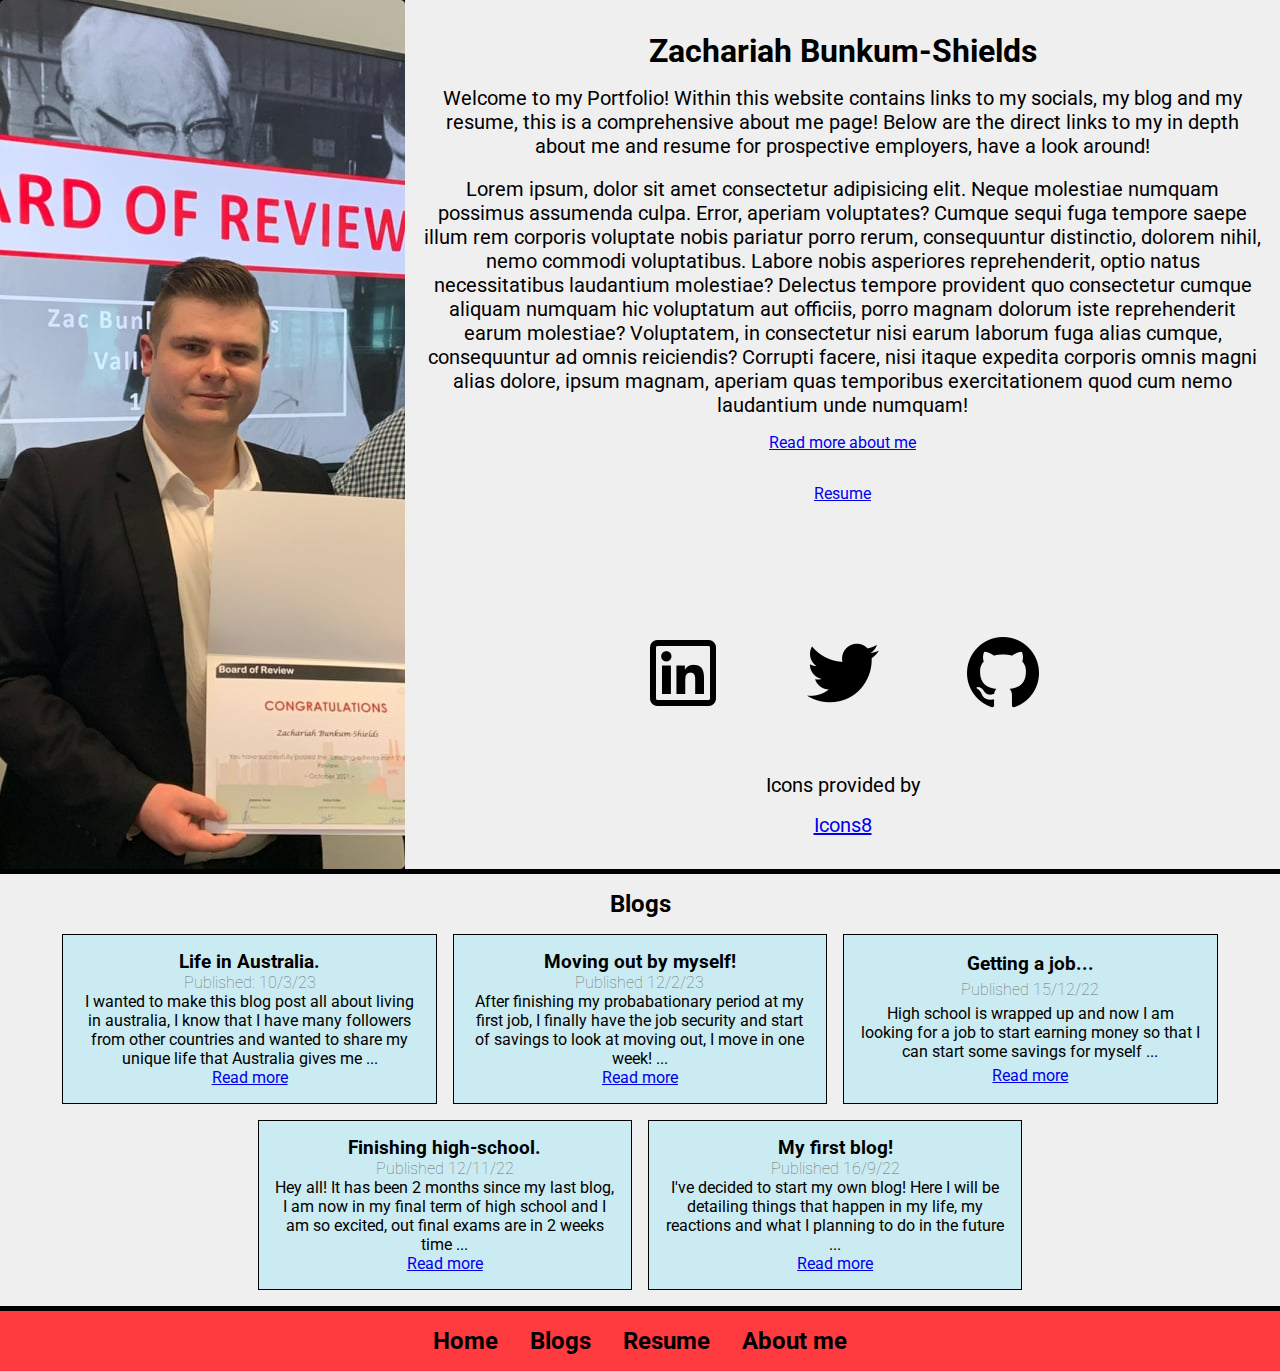
<file: index.html>
<!DOCTYPE html>
<html lang="en">

<head>
  <meta charset="UTF-8">
  <meta http-equiv="X-UA-Compatible" content="IE=edge">
  <meta name="viewport" content="width=device-width, initial-scale=1.0">
  <link rel="stylesheet" href="/style.css">
  <link rel="icon" type="image/png" sizes="32x32" href="/images/favicon-32x32.png">
  <title>My Portfolio</title>
</head>

<body>
  <!-- Main content, img, blurb & links  -->
  <main>
    <img id="header_image" src="/images/facepic.jpg" alt="Portait photo of zac">
    <section id="blurb">
      <h1>Zachariah Bunkum-Shields</h1>
      <p>
        Welcome to my Portfolio! Within this website contains links to my
        socials, my blog and my resume, this is a comprehensive about me page!
        Below are the direct links to my in depth about me and resume for
        prospective employers, have a look around!
      </p>
      <br>
      <p>
        Lorem ipsum, dolor sit amet consectetur adipisicing elit. Neque
        molestiae numquam possimus assumenda culpa. Error, aperiam voluptates?
        Cumque sequi fuga tempore saepe illum rem corporis voluptate nobis
        pariatur porro rerum, consequuntur distinctio, dolorem nihil, nemo
        commodi voluptatibus. Labore nobis asperiores reprehenderit, optio
        natus necessitatibus laudantium molestiae? Delectus tempore provident
        quo consectetur cumque aliquam numquam hic voluptatum aut officiis,
        porro magnam dolorum iste reprehenderit earum molestiae? Voluptatem,
        in consectetur nisi earum laborum fuga alias cumque, consequuntur ad
        omnis reiciendis? Corrupti facere, nisi itaque expedita corporis omnis
        magni alias dolore, ipsum magnam, aperiam quas temporibus
        exercitationem quod cum nemo laudantium unde numquam!
      </p>
      <a href="/aboutme.html">Read more about me</a>
      <a href="/resume.html">Resume</a>

      <ul>
        <li>
          <a href="https://www.linkedin.com/in/zachariah-bunkum-shields-83302424a/" class="mobile" target="_blank"><img
              src="/images/linkedin-32.png" alt="Linkedin link"></a>
          <a href="https://www.linkedin.com/in/zachariah-bunkum-shields-83302424a/" class="tablet" target="_blank"><img
              src="/images/linkedin-64.png" alt="Linkedin link"></a>
          <a href="https://www.linkedin.com/in/zachariah-bunkum-shields-83302424a/" class="desktop" target="_blank"><img
              src="/images/linkedin-96.png" alt="Linkedin link"></a>
        </li>
        <li>
          <a href="https://twitter.com/Zac91484641" class="mobile" target="_blank"><img src="/images/twitter-32.png"
              alt="Twitter link"></a>
          <a href="https://twitter.com/Zac91484641" class="tablet" target="_blank"><img src="/images/twitter-64.png"
              alt="Twitter link"></a>
          <a href="https://twitter.com/Zac91484641" class="desktop" target="_blank"><img src="/images/twitter-96.png"
              alt="Twitter link"></a>
        </li>
        <li>
          <a href="https://github.com/zacbs" class="mobile" target="_blank"><img src="/images/github-32.png"
              alt="Github link"></a>
          <a href="https://github.com/zacbs" class="tablet" target="_blank"><img src="/images/github-64.png"
              alt="Github link"></a>
          <a href="https://github.com/zacbs" class="desktop" target="_blank"><img src="/images/github-96.png"
              alt="Github link"></a>
        </li>
      </ul>
        <p>
          Icons provided by<a target="_blank" href="https://icons8.com">
            Icons8</a>
        </p>
    </section>
  </main>
  <!-- Main blog section -->
  <section id="blogs">
    <h2><a href="/blogs.html">Blogs</a></h2>
    <article id="blog5">
      <h3>Life in Australia.</h3>
      <h4>Published: 10/3/23</h4>
      <p>
        I wanted to make this blog post all about living in australia, I know
        that I have many followers from other countries and wanted to share my
        unique life that Australia gives me ...
      </p>
      <a href="/blogs/blog5.html">Read more</a>
    </article>
    <article id="blog4">
      <h3>Moving out by myself!</h3>
      <h4>Published 12/2/23</h4>
      <p>
        After finishing my probabationary period at my first job, I finally
        have the job security and start of savings to look at moving out, I
        move in one week! ...
      </p>
      <a href="/blogs/blog4.html">Read more</a>
    </article>
    <article id="blog3">
      <h3>Getting a job...</h3>
      <h4>Published 15/12/22</h4>
      <p>
        High school is wrapped up and now I am looking for a job to start
        earning money so that I can start some savings for myself ...
      </p>
      <a href="/blogs/blog3.html">Read more</a>
    </article>
    <article id="blog2">
      <h3>Finishing high-school.</h3>
      <h4>Published 12/11/22</h4>
      <p>
        Hey all! It has been 2 months since my last blog, I am now in my final
        term of high school and I am so excited, out final exams are in 2
        weeks time ...
      </p>
      <a href="/blogs/blog2.html">Read more</a>
    </article>
    <article id="blog1">
      <h3>My first blog!</h3>
      <h4>Published 16/9/22</h4>
      <p>
        I've decided to start my own blog! Here I will be detailing things
        that happen in my life, my reactions and what I planning to do in the
        future ...
      </p>
      <a href="/blogs/blog1.html">Read more</a>
    </article>
  </section>
  <!-- Footer / nav bar -->
  <footer>
    <a href="/index.html">Home</a>
    <a href="/blogs.html">Blogs</a>
    <a href="/resume.html">Resume</a>
    <a href="/aboutme.html">About me</a>
  </footer>
</body>

</html>
</file>
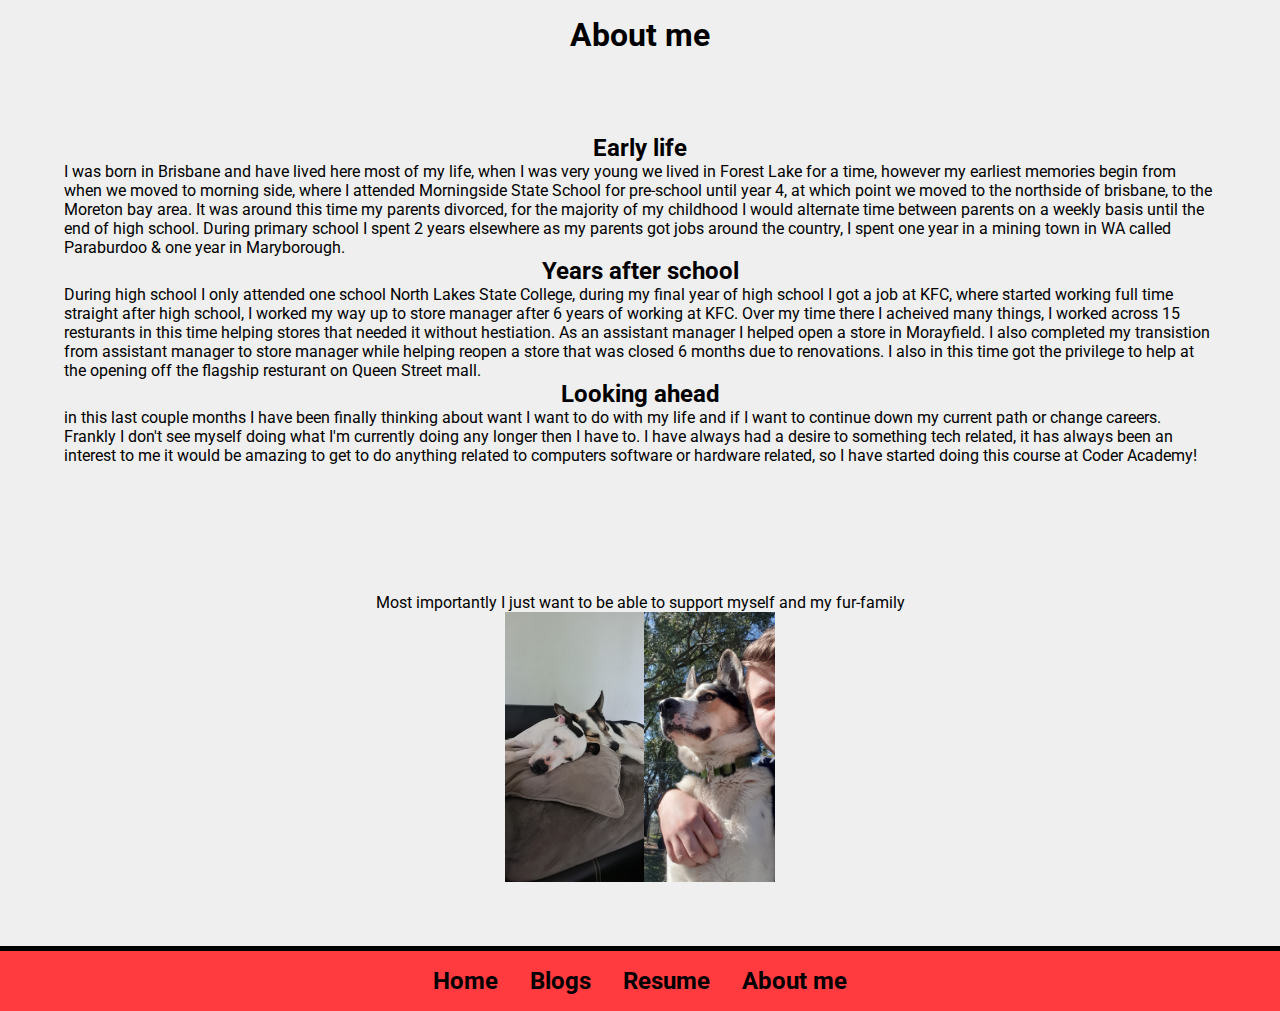
<file: aboutme.html>
<!DOCTYPE html>
<html lang="en">

<head>
  <meta charset="UTF-8">
  <meta http-equiv="X-UA-Compatible" content="IE=edge">
  <meta name="viewport" content="width=device-width, initial-scale=1.0">
  <link rel="stylesheet" href="style.css">
  <link rel="stylesheet" href="aboutme.css">
  <link rel="icon" type="image/png" sizes="32x32" href="/images/favicon-32x32.png">
  <title>About me</title>
</head>

<body>
  <h1>About me</h1>
  <section id="part1">
    <h2>Early life</h2>
    <p>I was born in Brisbane and have lived here most of my life, when I was very young we lived in Forest Lake for a
      time, however my earliest memories begin from when we moved to morning side, where I attended Morningside State
      School for pre-school until year 4, at which point we moved to the northside of brisbane, to the Moreton bay area.
      It was around this time my parents divorced, for the majority of my childhood I would alternate time between
      parents
      on a weekly basis until the end of high school. During primary school I spent 2 years elsewhere as my parents got
      jobs around the country, I spent one year in a mining town in WA called Paraburdoo & one year in Maryborough.</p>
    <h2>Years after school</h2>
    <p>During high school I only attended one school North Lakes State College, during my final year of high school I
      got
      a job at KFC, where started working full time straight after high school, I worked my way up to store manager
      after
      6 years of working at KFC. Over my time there I acheived many things, I worked across 15 resturants in this time
      helping stores that needed it without hestiation. As an assistant manager I helped open a store in Morayfield. I
      also completed my transistion from assistant manager to store manager while helping reopen a store that was closed
      6
      months due to renovations. I also in this time got the privilege to help at the opening off the flagship resturant
      on Queen Street mall.</p>
    <h2>Looking ahead</h2>
    <p>in this last couple months I have been finally thinking about want I want to do with my life and if I want to
      continue down my current path or change careers. Frankly I don't see myself doing what I'm currently doing any
      longer then I have to. I have always had a desire to something tech related, it has always been an interest to me
      it would be amazing to get to do anything related to computers software or hardware related, so I have started
      doing this course at Coder Academy!</p>
  </section>
  <section id="part2">
    <p>Most importantly I just want to be able to support myself and my fur-family</p>
    <div>
      <img src="/images/aboutme1.jpeg" alt="Photo of my 2 dogs">
      <img src="/images/aboutme2.jpeg" alt="Photo of me the first day I got my second dog">
    </div>
  </section>
  <footer>
    <a href="/index.html">Home</a>
    <a href="/blogs.html">Blogs</a>
    <a href="/resume.html">Resume</a>
    <a href="/aboutme.html">About me</a>
  </footer>
</body>

</html>
</file>
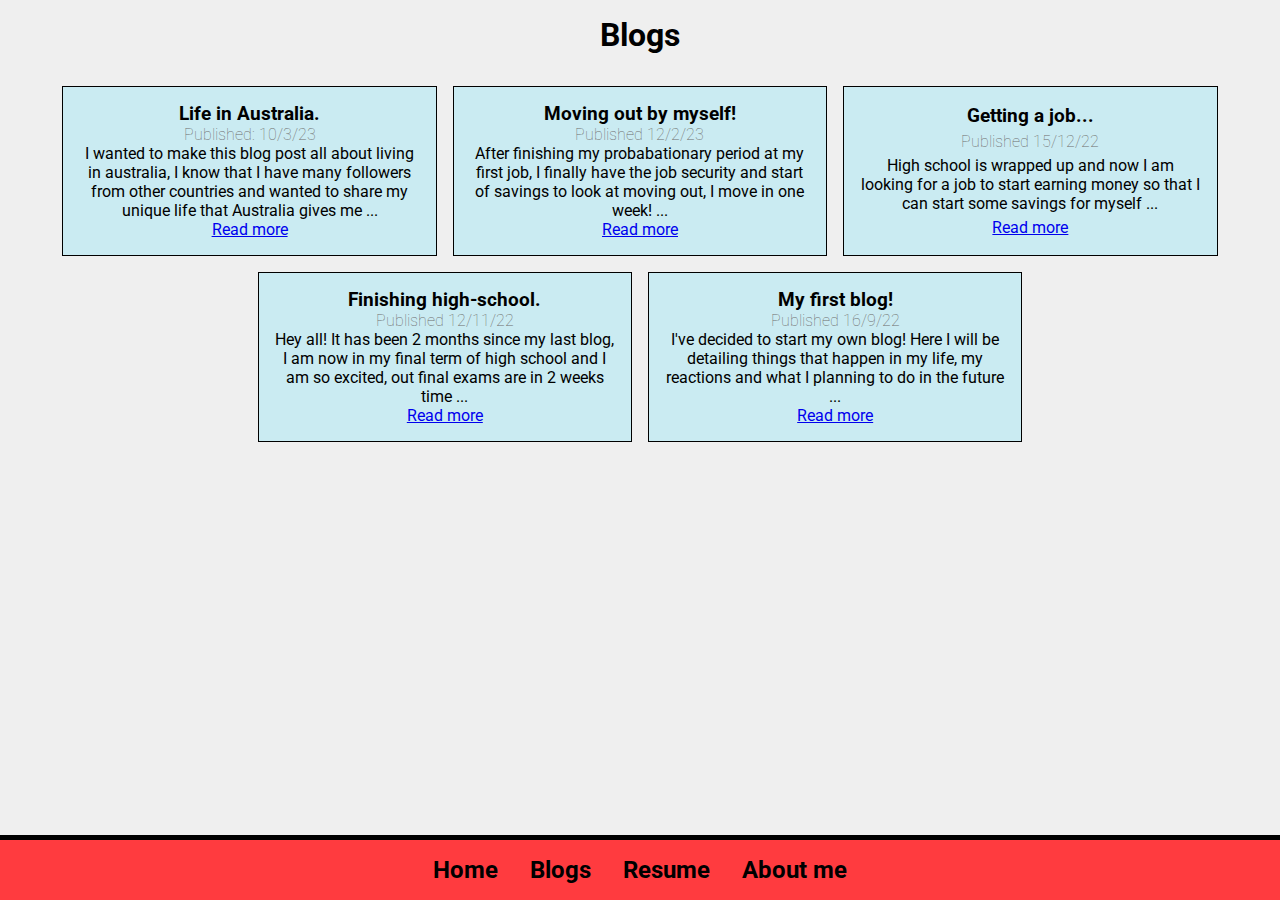
<file: blogs.html>
<!DOCTYPE html>
<html lang="en">
<head>
  <meta charset="UTF-8">
  <meta http-equiv="X-UA-Compatible" content="IE=edge">
  <meta name="viewport" content="width=device-width, initial-scale=1.0">
  <link rel="stylesheet" href="/style.css">
  <link rel="icon" type="image/png" sizes="32x32" href="/images/favicon-32x32.png">
  <title>Blogs</title>
</head>
<body>
  <h1>Blogs</h1>
    <section id="blogs">
      <article id="blog5">
        <h3>Life in Australia.</h3>
        <h4>Published: 10/3/23</h4>
        <p>
          I wanted to make this blog post all about living in australia, I know
          that I have many followers from other countries and wanted to share my
          unique life that Australia gives me ...
        </p>
        <a href="/blogs/blog5.html">Read more</a>
      </article>
      <article id="blog4">
        <h3>Moving out by myself!</h3>
        <h4>Published 12/2/23</h4>
        <p>
          After finishing my probabationary period at my first job, I finally
          have the job security and start of savings to look at moving out, I
          move in one week! ...
        </p>
        <a href="/blogs/blog4.html">Read more</a>
      </article>
      <article id="blog3">
        <h3>Getting a job...</h3>
        <h4>Published 15/12/22</h4>
        <p>
          High school is wrapped up and now I am looking for a job to start
          earning money so that I can start some savings for myself ...
        </p>
        <a href="/blogs/blog3.html">Read more</a>
      </article>
      <article id="blog2">
        <h3>Finishing high-school.</h3>
        <h4>Published 12/11/22</h4>
        <p>
          Hey all! It has been 2 months since my last blog, I am now in my final
          term of high school and I am so excited, out final exams are in 2
          weeks time ...
        </p>
        <a href="/blogs/blog2.html">Read more</a>
      </article>
      <article id="blog1">
        <h3>My first blog!</h3>
        <h4>Published 16/9/22</h4>
        <p>
          I've decided to start my own blog! Here I will be detailing things
          that happen in my life, my reactions and what I planning to do in the
          future ...
        </p>
        <a href="/blogs/blog1.html">Read more</a>
      </article>
    </section>
    <!-- Footer / nav bar -->
    <footer>
      <a href="/index.html">Home</a>
      <a href="/blogs.html">Blogs</a>
      <a href="/resume.html">Resume</a>
      <a href="/aboutme.html">About me</a>
    </footer>
</body>
</html>
</file>
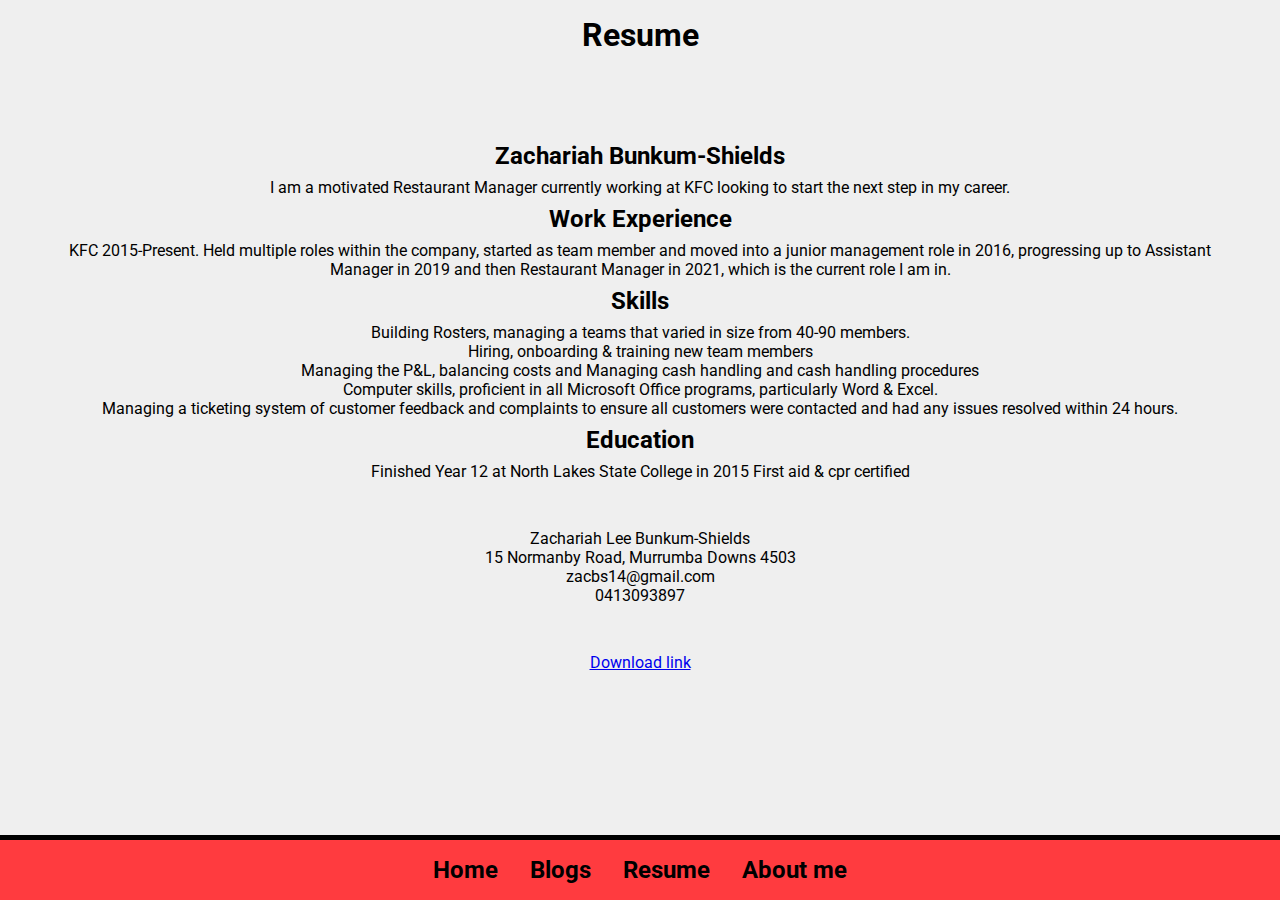
<file: resume.html>
<!DOCTYPE html>
<html lang="en">

<head>
  <meta charset="UTF-8">
  <meta http-equiv="X-UA-Compatible" content="IE=edge">
  <meta name="viewport" content="width=device-width, initial-scale=1.0">
  <link rel="stylesheet" href="style.css">
  <link rel="stylesheet" href="resume.css">
  <link rel="icon" type="image/png" sizes="32x32" href="/images/favicon-32x32.png">
  <title>Resume</title>
</head>

<body>
  <h1>Resume</h1>
  <section>
    <h2>Zachariah Bunkum-Shields</h2>
    <p>I am a motivated Restaurant Manager currently working at KFC looking to start the next step in my career.</p>
    <h2>Work Experience</h2>
    <p>KFC 2015-Present. Held multiple roles within the company, started as team member and moved into a junior
      management role in 2016, progressing up to Assistant Manager in 2019 and then Restaurant Manager in 2021, which is
      the current role I am in.
    </p>
    <h2>Skills</h2>
    <ul>
      <li>Building Rosters, managing a teams that varied in size from 40-90 members.</li>
      <li>Hiring, onboarding & training new team members</li>
      <li>Managing the P&L, balancing costs and Managing cash handling and cash handling procedures</li>
      <li>Computer skills, proficient in all Microsoft Office programs, particularly Word & Excel.</li>
      <li>Managing a ticketing system of customer feedback and complaints to ensure all customers were contacted and had
        any issues resolved within 24 hours.</li>
    </ul>
    <h2>Education</h2>
    <p id="Education">
      Finished Year 12 at North Lakes State College in 2015
      First aid & cpr certified
    </p>
    <p id="Education">
      Zachariah Lee Bunkum-Shields <br>
      15 Normanby Road, Murrumba Downs 4503 <br>
      zacbs14@gmail.com <br>
      0413093897 <br>
    </p>
    <a href="/resumedl/resume.pdf" download="ZachariahBunkum-Shields">Download link</a>
  </section>
  <footer>
    <a href="/index.html">Home</a>
    <a href="/blogs.html">Blogs</a>
    <a href="/resume.html">Resume</a>
    <a href="/aboutme.html">About me</a>
  </footer>
</body>

</html>
</file>
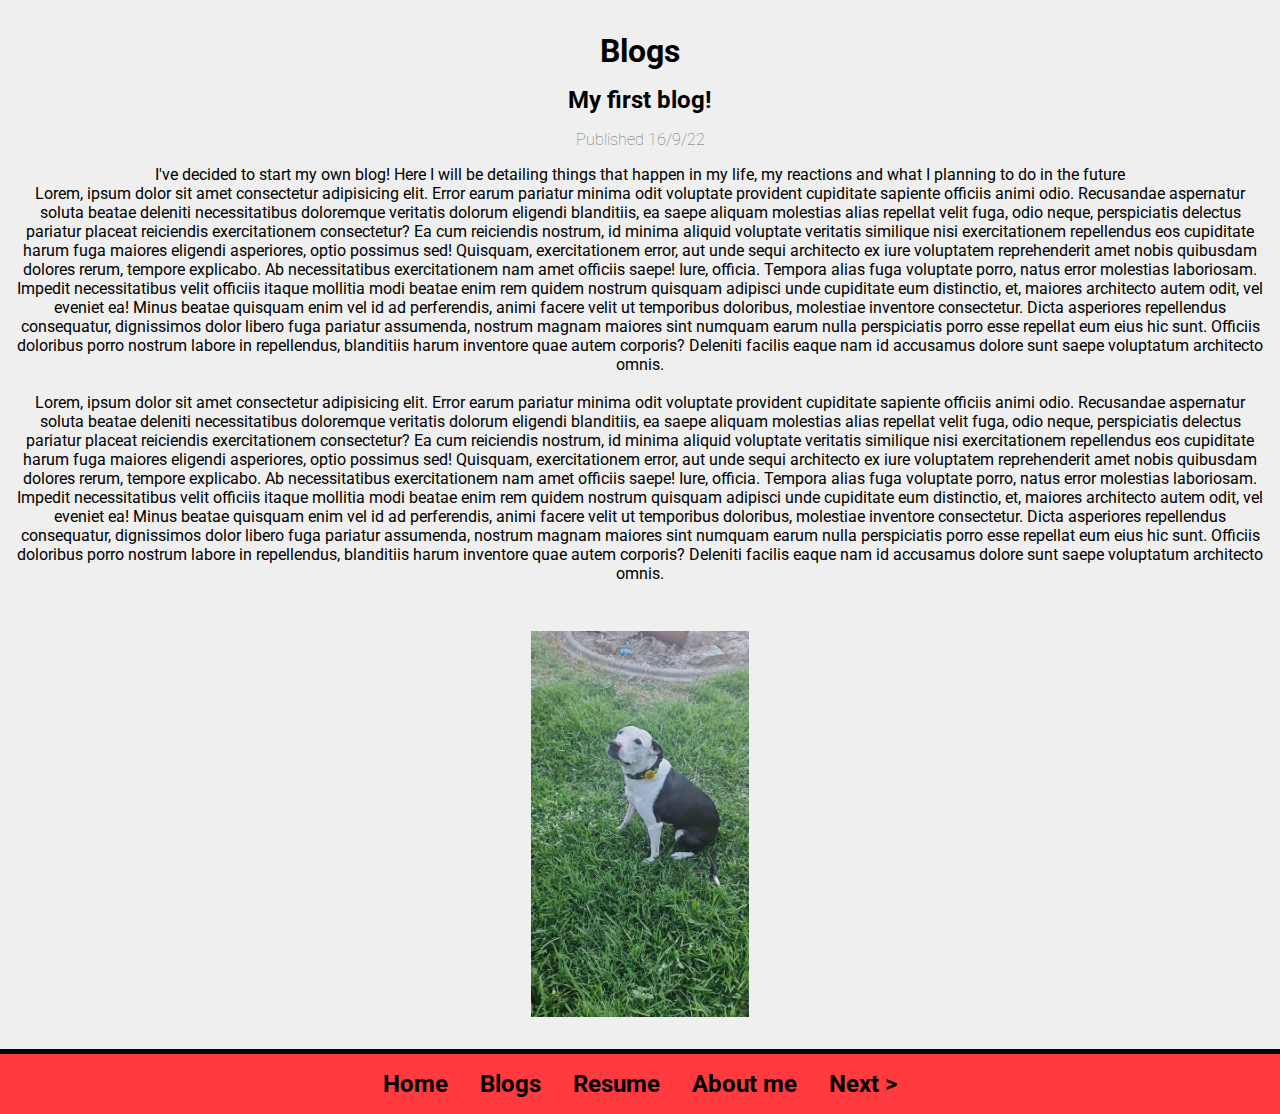
<file: blogs/blog1.html>
<!DOCTYPE html>
<html lang="en">

<head>
  <meta charset="UTF-8">
  <meta http-equiv="X-UA-Compatible" content="IE=edge">
  <meta name="viewport" content="width=device-width, initial-scale=1.0">
  <link rel="stylesheet" href="/style.css">
  <link rel="stylesheet" href="/blogs/blogstyling.css">
  <link rel="icon" type="image/png" sizes="32x32" href="/images/favicon-32x32.png">
  <title>Blogs | My first blog</title>
</head>

<body>
  <article>
    <h1>Blogs</h1>
    <h2>My first blog!</h2>
    <h4>Published 16/9/22</h4>
    <p>I've decided to start my own blog! Here I will be detailing things
      that happen in my life, my reactions and what I planning to do in the
      future</p>
    <p>Lorem, ipsum dolor sit amet consectetur adipisicing elit. Error earum pariatur minima odit voluptate provident
      cupiditate sapiente officiis animi odio. Recusandae aspernatur soluta beatae deleniti necessitatibus doloremque
      veritatis dolorum eligendi blanditiis, ea saepe aliquam molestias alias repellat velit fuga, odio neque,
      perspiciatis delectus pariatur placeat reiciendis exercitationem consectetur? Ea cum reiciendis nostrum, id minima
      aliquid voluptate veritatis similique nisi exercitationem repellendus eos cupiditate harum fuga maiores eligendi
      asperiores, optio possimus sed! Quisquam, exercitationem error, aut unde sequi architecto ex iure voluptatem
      reprehenderit amet nobis quibusdam dolores rerum, tempore explicabo. Ab necessitatibus exercitationem nam amet
      officiis saepe! Iure, officia. Tempora alias fuga voluptate porro, natus error molestias laboriosam. Impedit
      necessitatibus velit officiis itaque mollitia modi beatae enim rem quidem nostrum quisquam adipisci unde
      cupiditate eum distinctio, et, maiores architecto autem odit, vel eveniet ea! Minus beatae quisquam enim vel id ad
      perferendis, animi facere velit ut temporibus doloribus, molestiae inventore consectetur. Dicta asperiores
      repellendus consequatur, dignissimos dolor libero fuga pariatur assumenda, nostrum magnam maiores sint numquam
      earum nulla perspiciatis porro esse repellat eum eius hic sunt. Officiis doloribus porro nostrum labore in
      repellendus, blanditiis harum inventore quae autem corporis? Deleniti facilis eaque nam id accusamus dolore sunt
      saepe voluptatum architecto omnis.</p><br>
    <p>Lorem, ipsum dolor sit amet consectetur adipisicing elit. Error earum pariatur minima odit voluptate provident
      cupiditate sapiente officiis animi odio. Recusandae aspernatur soluta beatae deleniti necessitatibus doloremque
      veritatis dolorum eligendi blanditiis, ea saepe aliquam molestias alias repellat velit fuga, odio neque,
      perspiciatis delectus pariatur placeat reiciendis exercitationem consectetur? Ea cum reiciendis nostrum, id minima
      aliquid voluptate veritatis similique nisi exercitationem repellendus eos cupiditate harum fuga maiores eligendi
      asperiores, optio possimus sed! Quisquam, exercitationem error, aut unde sequi architecto ex iure voluptatem
      reprehenderit amet nobis quibusdam dolores rerum, tempore explicabo. Ab necessitatibus exercitationem nam amet
      officiis saepe! Iure, officia. Tempora alias fuga voluptate porro, natus error molestias laboriosam. Impedit
      necessitatibus velit officiis itaque mollitia modi beatae enim rem quidem nostrum quisquam adipisci unde
      cupiditate eum distinctio, et, maiores architecto autem odit, vel eveniet ea! Minus beatae quisquam enim vel id ad
      perferendis, animi facere velit ut temporibus doloribus, molestiae inventore consectetur. Dicta asperiores
      repellendus consequatur, dignissimos dolor libero fuga pariatur assumenda, nostrum magnam maiores sint numquam
      earum nulla perspiciatis porro esse repellat eum eius hic sunt. Officiis doloribus porro nostrum labore in
      repellendus, blanditiis harum inventore quae autem corporis? Deleniti facilis eaque nam id accusamus dolore sunt
      saepe voluptatum architecto omnis.</p>
  </article>
  <section>
    <img src="/images/blogimg1.jpg" alt="Image of my dog for first blog!" />
  </section>
  <footer>
        <a href="/blogs.html" id="hidden">< Previous</a>
        <a href="/index.html">Home</a>
        <a href="/blogs.html">Blogs</a>
        <a href="/resume.html">Resume</a>
        <a href="/aboutme.html">About me</a>
        <a href="/blogs/blog2.html">Next ></a>
  </footer>
</body>

</html>
</file>
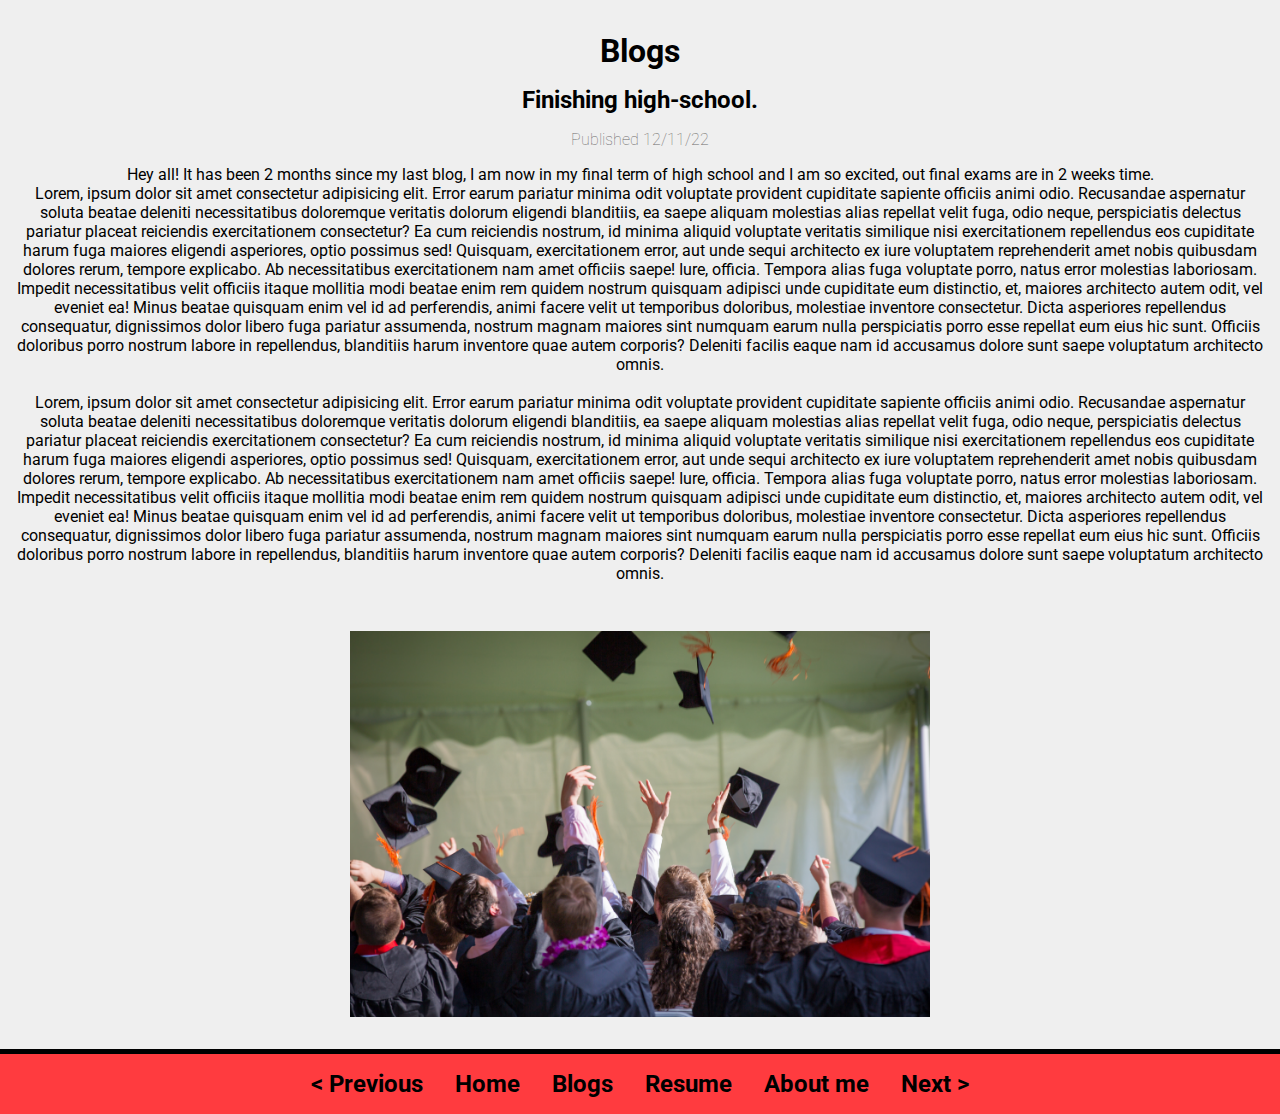
<file: blogs/blog2.html>
<!DOCTYPE html>
<html lang="en">
<head>
  <meta charset="UTF-8">
  <meta http-equiv="X-UA-Compatible" content="IE=edge">
  <meta name="viewport" content="width=device-width, initial-scale=1.0">
  <link rel="stylesheet" href="/style.css">
  <link rel="stylesheet" href="/blogs/blogstyling.css">
  <link rel="icon" type="image/png" sizes="32x32" href="/images/favicon-32x32.png">
  <title>Blogs | Finishing high-school</title>
</head>
<body>
  <article>
    <h1>Blogs</h1>
    <h2>Finishing high-school.</h2>
    <h4>Published 12/11/22</h4>
    <p>
      Hey all! It has been 2 months since my last blog, I am now in my final
      term of high school and I am so excited, out final exams are in 2
      weeks time.
    </p>
    <p>Lorem, ipsum dolor sit amet consectetur adipisicing elit. Error earum pariatur minima odit voluptate provident
      cupiditate sapiente officiis animi odio. Recusandae aspernatur soluta beatae deleniti necessitatibus doloremque
      veritatis dolorum eligendi blanditiis, ea saepe aliquam molestias alias repellat velit fuga, odio neque,
      perspiciatis delectus pariatur placeat reiciendis exercitationem consectetur? Ea cum reiciendis nostrum, id minima
      aliquid voluptate veritatis similique nisi exercitationem repellendus eos cupiditate harum fuga maiores eligendi
      asperiores, optio possimus sed! Quisquam, exercitationem error, aut unde sequi architecto ex iure voluptatem
      reprehenderit amet nobis quibusdam dolores rerum, tempore explicabo. Ab necessitatibus exercitationem nam amet
      officiis saepe! Iure, officia. Tempora alias fuga voluptate porro, natus error molestias laboriosam. Impedit
      necessitatibus velit officiis itaque mollitia modi beatae enim rem quidem nostrum quisquam adipisci unde
      cupiditate eum distinctio, et, maiores architecto autem odit, vel eveniet ea! Minus beatae quisquam enim vel id ad
      perferendis, animi facere velit ut temporibus doloribus, molestiae inventore consectetur. Dicta asperiores
      repellendus consequatur, dignissimos dolor libero fuga pariatur assumenda, nostrum magnam maiores sint numquam
      earum nulla perspiciatis porro esse repellat eum eius hic sunt. Officiis doloribus porro nostrum labore in
      repellendus, blanditiis harum inventore quae autem corporis? Deleniti facilis eaque nam id accusamus dolore sunt
      saepe voluptatum architecto omnis.</p><br>
      <p>Lorem, ipsum dolor sit amet consectetur adipisicing elit. Error earum pariatur minima odit voluptate provident
        cupiditate sapiente officiis animi odio. Recusandae aspernatur soluta beatae deleniti necessitatibus doloremque
        veritatis dolorum eligendi blanditiis, ea saepe aliquam molestias alias repellat velit fuga, odio neque,
        perspiciatis delectus pariatur placeat reiciendis exercitationem consectetur? Ea cum reiciendis nostrum, id minima
        aliquid voluptate veritatis similique nisi exercitationem repellendus eos cupiditate harum fuga maiores eligendi
        asperiores, optio possimus sed! Quisquam, exercitationem error, aut unde sequi architecto ex iure voluptatem
        reprehenderit amet nobis quibusdam dolores rerum, tempore explicabo. Ab necessitatibus exercitationem nam amet
        officiis saepe! Iure, officia. Tempora alias fuga voluptate porro, natus error molestias laboriosam. Impedit
        necessitatibus velit officiis itaque mollitia modi beatae enim rem quidem nostrum quisquam adipisci unde
        cupiditate eum distinctio, et, maiores architecto autem odit, vel eveniet ea! Minus beatae quisquam enim vel id ad
        perferendis, animi facere velit ut temporibus doloribus, molestiae inventore consectetur. Dicta asperiores
        repellendus consequatur, dignissimos dolor libero fuga pariatur assumenda, nostrum magnam maiores sint numquam
        earum nulla perspiciatis porro esse repellat eum eius hic sunt. Officiis doloribus porro nostrum labore in
        repellendus, blanditiis harum inventore quae autem corporis? Deleniti facilis eaque nam id accusamus dolore sunt
        saepe voluptatum architecto omnis.</p>
  </article>
  <section>
    <img src="/images/blogimg2.jpg" alt="High school graduation picture"/>
  </section>
  <footer>
    <a href="/blogs/blog1.html">< Previous</a>
    <a href="/index.html">Home</a>
    <a href="/blogs.html">Blogs</a>
    <a href="/resume.html">Resume</a>
    <a href="/aboutme.html">About me</a>
    <a href="/blogs/blog3.html">Next ></a>
  </footer>
</body>
</html>
</file>
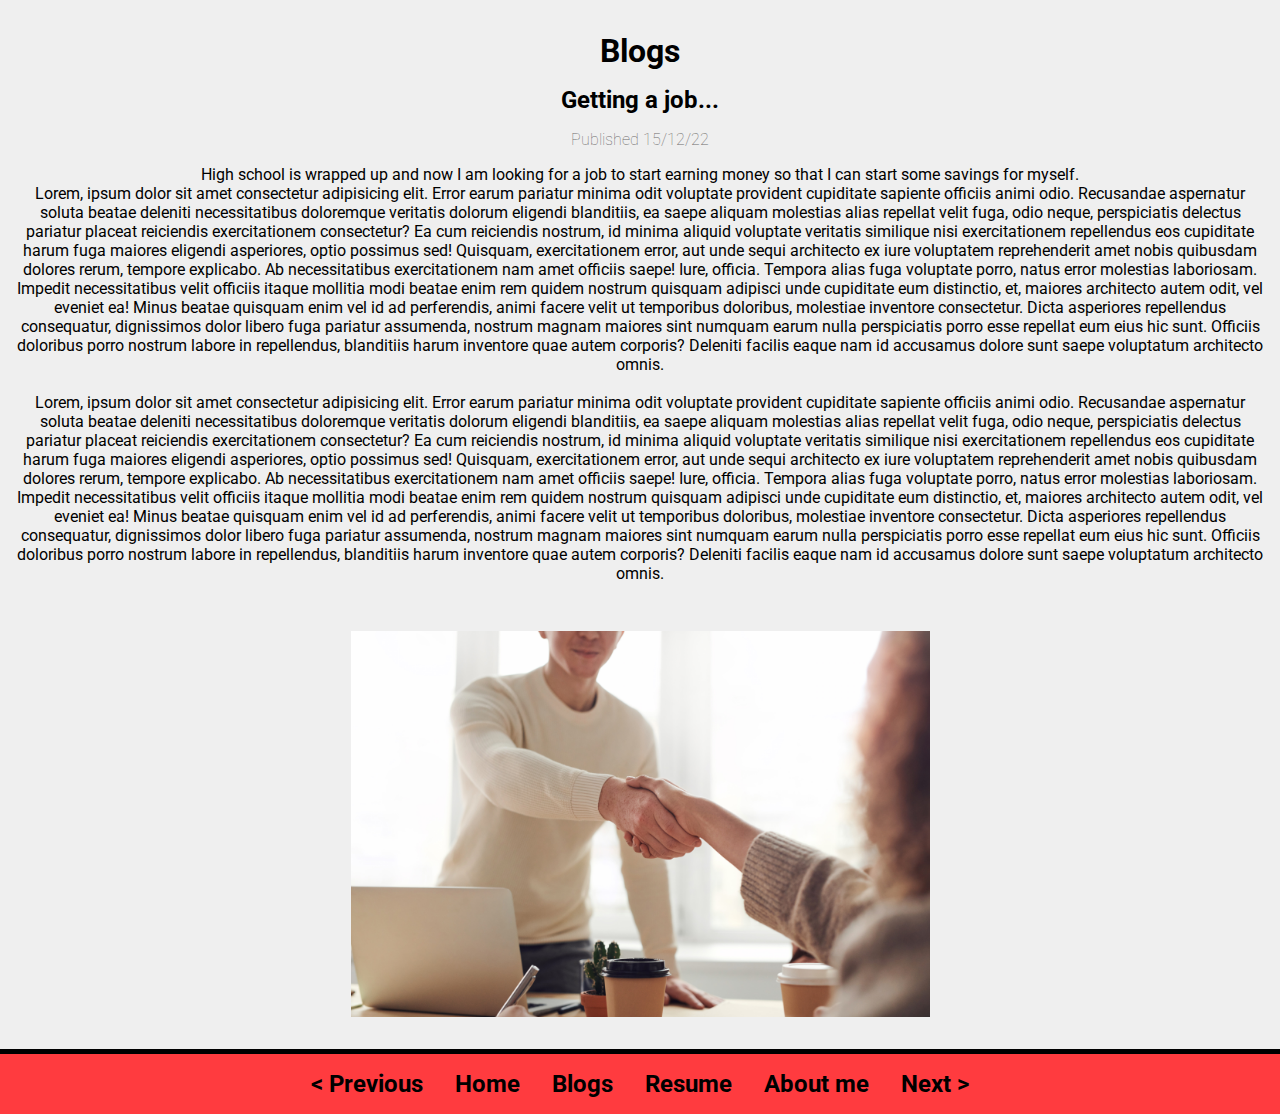
<file: blogs/blog3.html>
<!DOCTYPE html>
<html lang="en">
<head>
  <meta charset="UTF-8">
  <meta http-equiv="X-UA-Compatible" content="IE=edge">
  <meta name="viewport" content="width=device-width, initial-scale=1.0">
  <link rel="stylesheet" href="/style.css">
  <link rel="stylesheet" href="/blogs/blogstyling.css">
  <link rel="icon" type="image/png" sizes="32x32" href="/images/favicon-32x32.png">
  <title>Blogs | Getting a job...</title>
</head>
<body>
  <article>
    <h1> Blogs</h1>
    <h2>Getting a job...</h2>
    <h4>Published 15/12/22</h4>
    <p>High school is wrapped up and now I am looking for a job to start
      earning money so that I can start some savings for myself.</p>
    <p>Lorem, ipsum dolor sit amet consectetur adipisicing elit. Error earum pariatur minima odit voluptate provident
      cupiditate sapiente officiis animi odio. Recusandae aspernatur soluta beatae deleniti necessitatibus doloremque
      veritatis dolorum eligendi blanditiis, ea saepe aliquam molestias alias repellat velit fuga, odio neque,
      perspiciatis delectus pariatur placeat reiciendis exercitationem consectetur? Ea cum reiciendis nostrum, id minima
      aliquid voluptate veritatis similique nisi exercitationem repellendus eos cupiditate harum fuga maiores eligendi
      asperiores, optio possimus sed! Quisquam, exercitationem error, aut unde sequi architecto ex iure voluptatem
      reprehenderit amet nobis quibusdam dolores rerum, tempore explicabo. Ab necessitatibus exercitationem nam amet
      officiis saepe! Iure, officia. Tempora alias fuga voluptate porro, natus error molestias laboriosam. Impedit
      necessitatibus velit officiis itaque mollitia modi beatae enim rem quidem nostrum quisquam adipisci unde
      cupiditate eum distinctio, et, maiores architecto autem odit, vel eveniet ea! Minus beatae quisquam enim vel id ad
      perferendis, animi facere velit ut temporibus doloribus, molestiae inventore consectetur. Dicta asperiores
      repellendus consequatur, dignissimos dolor libero fuga pariatur assumenda, nostrum magnam maiores sint numquam
      earum nulla perspiciatis porro esse repellat eum eius hic sunt. Officiis doloribus porro nostrum labore in
      repellendus, blanditiis harum inventore quae autem corporis? Deleniti facilis eaque nam id accusamus dolore sunt
      saepe voluptatum architecto omnis.</p><br>
      <p>Lorem, ipsum dolor sit amet consectetur adipisicing elit. Error earum pariatur minima odit voluptate provident
        cupiditate sapiente officiis animi odio. Recusandae aspernatur soluta beatae deleniti necessitatibus doloremque
        veritatis dolorum eligendi blanditiis, ea saepe aliquam molestias alias repellat velit fuga, odio neque,
        perspiciatis delectus pariatur placeat reiciendis exercitationem consectetur? Ea cum reiciendis nostrum, id minima
        aliquid voluptate veritatis similique nisi exercitationem repellendus eos cupiditate harum fuga maiores eligendi
        asperiores, optio possimus sed! Quisquam, exercitationem error, aut unde sequi architecto ex iure voluptatem
        reprehenderit amet nobis quibusdam dolores rerum, tempore explicabo. Ab necessitatibus exercitationem nam amet
        officiis saepe! Iure, officia. Tempora alias fuga voluptate porro, natus error molestias laboriosam. Impedit
        necessitatibus velit officiis itaque mollitia modi beatae enim rem quidem nostrum quisquam adipisci unde
        cupiditate eum distinctio, et, maiores architecto autem odit, vel eveniet ea! Minus beatae quisquam enim vel id ad
        perferendis, animi facere velit ut temporibus doloribus, molestiae inventore consectetur. Dicta asperiores
        repellendus consequatur, dignissimos dolor libero fuga pariatur assumenda, nostrum magnam maiores sint numquam
        earum nulla perspiciatis porro esse repellat eum eius hic sunt. Officiis doloribus porro nostrum labore in
        repellendus, blanditiis harum inventore quae autem corporis? Deleniti facilis eaque nam id accusamus dolore sunt
        saepe voluptatum architecto omnis.</p>
  </article>
  <section>
    <img src="/images/blogimg3.jpg" alt="Job interview photo" />
  </section>
  <footer>
    <a href="/blogs/blog2.html">< Previous</a>
    <a href="/index.html">Home</a>
    <a href="/blogs.html">Blogs</a>
    <a href="/resume.html">Resume</a>
    <a href="/aboutme.html">About me</a>
    <a href="/blogs/blog4.html">Next ></a>
  </footer>
</body>
</html>
</file>
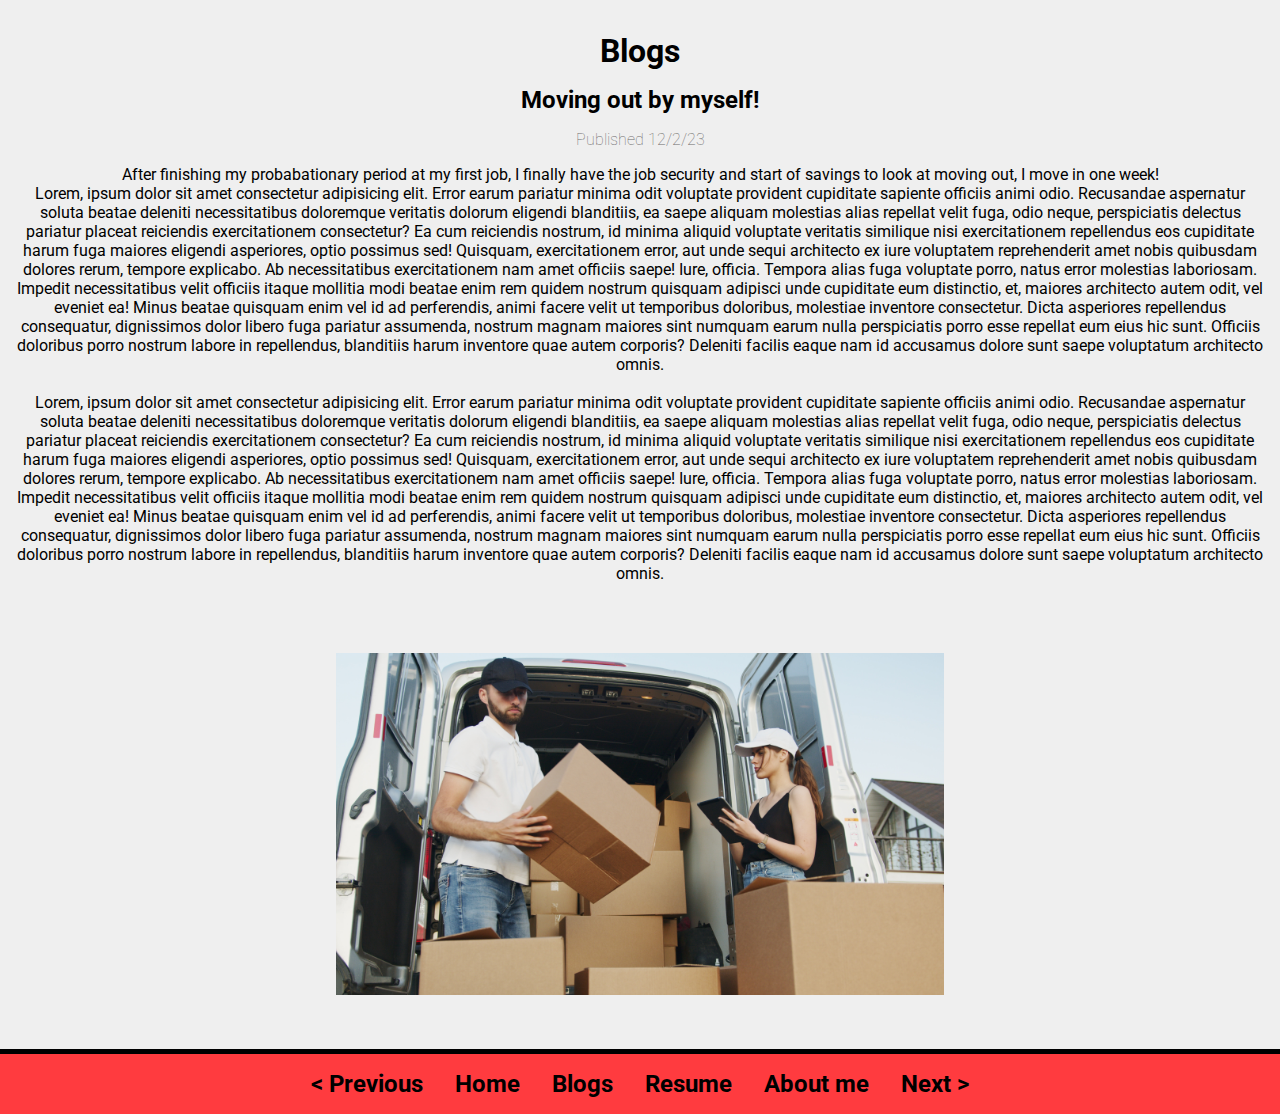
<file: blogs/blog4.html>
<!DOCTYPE html>
<html lang="en">
<head>
  <meta charset="UTF-8">
  <meta http-equiv="X-UA-Compatible" content="IE=edge">
  <meta name="viewport" content="width=device-width, initial-scale=1.0">
  <link rel="stylesheet" href="/style.css">
  <link rel="stylesheet" href="/blogs/blogstyling.css">
  <link rel="icon" type="image/png" sizes="32x32" href="/images/favicon-32x32.png">
  <title>Blogs | Moving out by myself</title>
</head>
<body>
  <article>
    <h1>Blogs</h1>
    <h2>Moving out by myself!</h2>
    <h4>Published 12/2/23</h4>
    <p>After finishing my probabationary period at my first job, I finally
      have the job security and start of savings to look at moving out, I
      move in one week!</p>
    <p>Lorem, ipsum dolor sit amet consectetur adipisicing elit. Error earum pariatur minima odit voluptate provident
      cupiditate sapiente officiis animi odio. Recusandae aspernatur soluta beatae deleniti necessitatibus doloremque
      veritatis dolorum eligendi blanditiis, ea saepe aliquam molestias alias repellat velit fuga, odio neque,
      perspiciatis delectus pariatur placeat reiciendis exercitationem consectetur? Ea cum reiciendis nostrum, id minima
      aliquid voluptate veritatis similique nisi exercitationem repellendus eos cupiditate harum fuga maiores eligendi
      asperiores, optio possimus sed! Quisquam, exercitationem error, aut unde sequi architecto ex iure voluptatem
      reprehenderit amet nobis quibusdam dolores rerum, tempore explicabo. Ab necessitatibus exercitationem nam amet
      officiis saepe! Iure, officia. Tempora alias fuga voluptate porro, natus error molestias laboriosam. Impedit
      necessitatibus velit officiis itaque mollitia modi beatae enim rem quidem nostrum quisquam adipisci unde
      cupiditate eum distinctio, et, maiores architecto autem odit, vel eveniet ea! Minus beatae quisquam enim vel id ad
      perferendis, animi facere velit ut temporibus doloribus, molestiae inventore consectetur. Dicta asperiores
      repellendus consequatur, dignissimos dolor libero fuga pariatur assumenda, nostrum magnam maiores sint numquam
      earum nulla perspiciatis porro esse repellat eum eius hic sunt. Officiis doloribus porro nostrum labore in
      repellendus, blanditiis harum inventore quae autem corporis? Deleniti facilis eaque nam id accusamus dolore sunt
      saepe voluptatum architecto omnis.</p><br>
      <p>Lorem, ipsum dolor sit amet consectetur adipisicing elit. Error earum pariatur minima odit voluptate provident
        cupiditate sapiente officiis animi odio. Recusandae aspernatur soluta beatae deleniti necessitatibus doloremque
        veritatis dolorum eligendi blanditiis, ea saepe aliquam molestias alias repellat velit fuga, odio neque,
        perspiciatis delectus pariatur placeat reiciendis exercitationem consectetur? Ea cum reiciendis nostrum, id minima
        aliquid voluptate veritatis similique nisi exercitationem repellendus eos cupiditate harum fuga maiores eligendi
        asperiores, optio possimus sed! Quisquam, exercitationem error, aut unde sequi architecto ex iure voluptatem
        reprehenderit amet nobis quibusdam dolores rerum, tempore explicabo. Ab necessitatibus exercitationem nam amet
        officiis saepe! Iure, officia. Tempora alias fuga voluptate porro, natus error molestias laboriosam. Impedit
        necessitatibus velit officiis itaque mollitia modi beatae enim rem quidem nostrum quisquam adipisci unde
        cupiditate eum distinctio, et, maiores architecto autem odit, vel eveniet ea! Minus beatae quisquam enim vel id ad
        perferendis, animi facere velit ut temporibus doloribus, molestiae inventore consectetur. Dicta asperiores
        repellendus consequatur, dignissimos dolor libero fuga pariatur assumenda, nostrum magnam maiores sint numquam
        earum nulla perspiciatis porro esse repellat eum eius hic sunt. Officiis doloribus porro nostrum labore in
        repellendus, blanditiis harum inventore quae autem corporis? Deleniti facilis eaque nam id accusamus dolore sunt
        saepe voluptatum architecto omnis.</p>
  </article>
  <section>
    <img src="/images/blogimg4.jpg" alt="Moving out image" />
  </section>
  <footer>
    <a href="/blogs/blog3.html">< Previous</a>
    <a href="/index.html">Home</a>
    <a href="/blogs.html">Blogs</a>
    <a href="/resume.html">Resume</a>
    <a href="/aboutme.html">About me</a>
    <a href="/blogs/blog5.html">Next ></a>
  </footer>
</body>
</html>
</file>
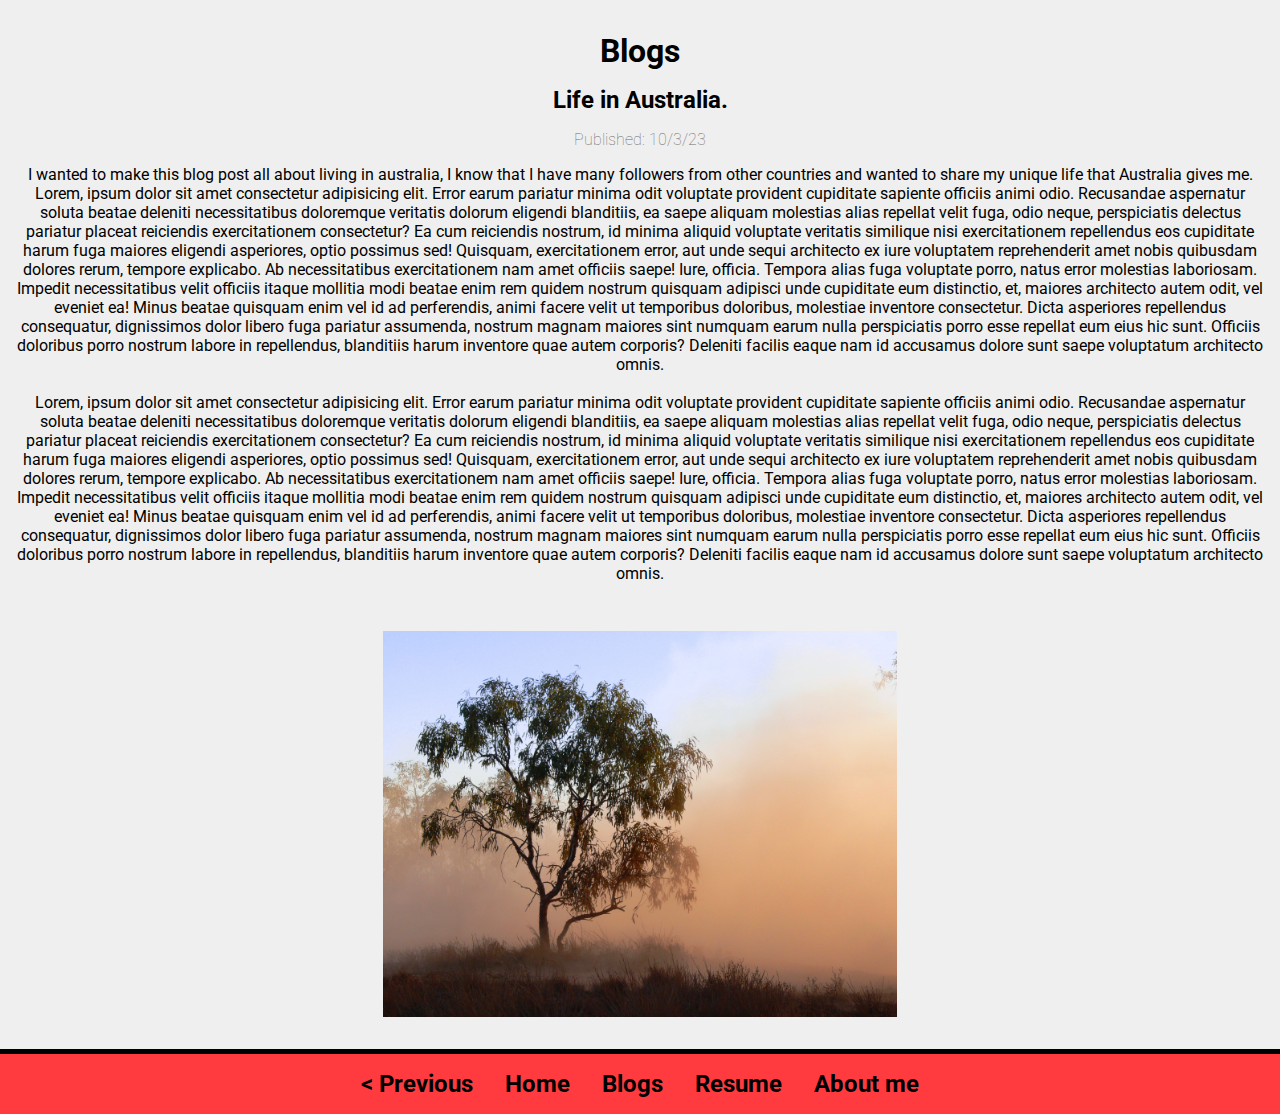
<file: blogs/blog5.html>
<!DOCTYPE html>
<html lang="en">
<head>
  <meta charset="UTF-8">
  <meta http-equiv="X-UA-Compatible" content="IE=edge">
  <meta name="viewport" content="width=device-width, initial-scale=1.0">
  <link rel="stylesheet" href="/style.css">
  <link rel="stylesheet" href="/blogs/blogstyling.css">
  <link rel="icon" type="image/png" sizes="32x32" href="/images/favicon-32x32.png">
  <title>Blogs | Life in Australia</title>
</head>
<body>
  <article>
    <h1>Blogs</h1>
    <h2>Life in Australia.</h2>
    <h4>Published: 10/3/23</h4>
    <p> I wanted to make this blog post all about living in australia, I know
      that I have many followers from other countries and wanted to share my
      unique life that Australia gives me.</p>
    <p>Lorem, ipsum dolor sit amet consectetur adipisicing elit. Error earum pariatur minima odit voluptate provident
      cupiditate sapiente officiis animi odio. Recusandae aspernatur soluta beatae deleniti necessitatibus doloremque
      veritatis dolorum eligendi blanditiis, ea saepe aliquam molestias alias repellat velit fuga, odio neque,
      perspiciatis delectus pariatur placeat reiciendis exercitationem consectetur? Ea cum reiciendis nostrum, id minima
      aliquid voluptate veritatis similique nisi exercitationem repellendus eos cupiditate harum fuga maiores eligendi
      asperiores, optio possimus sed! Quisquam, exercitationem error, aut unde sequi architecto ex iure voluptatem
      reprehenderit amet nobis quibusdam dolores rerum, tempore explicabo. Ab necessitatibus exercitationem nam amet
      officiis saepe! Iure, officia. Tempora alias fuga voluptate porro, natus error molestias laboriosam. Impedit
      necessitatibus velit officiis itaque mollitia modi beatae enim rem quidem nostrum quisquam adipisci unde
      cupiditate eum distinctio, et, maiores architecto autem odit, vel eveniet ea! Minus beatae quisquam enim vel id ad
      perferendis, animi facere velit ut temporibus doloribus, molestiae inventore consectetur. Dicta asperiores
      repellendus consequatur, dignissimos dolor libero fuga pariatur assumenda, nostrum magnam maiores sint numquam
      earum nulla perspiciatis porro esse repellat eum eius hic sunt. Officiis doloribus porro nostrum labore in
      repellendus, blanditiis harum inventore quae autem corporis? Deleniti facilis eaque nam id accusamus dolore sunt
      saepe voluptatum architecto omnis.</p><br>
      <p>Lorem, ipsum dolor sit amet consectetur adipisicing elit. Error earum pariatur minima odit voluptate provident
        cupiditate sapiente officiis animi odio. Recusandae aspernatur soluta beatae deleniti necessitatibus doloremque
        veritatis dolorum eligendi blanditiis, ea saepe aliquam molestias alias repellat velit fuga, odio neque,
        perspiciatis delectus pariatur placeat reiciendis exercitationem consectetur? Ea cum reiciendis nostrum, id minima
        aliquid voluptate veritatis similique nisi exercitationem repellendus eos cupiditate harum fuga maiores eligendi
        asperiores, optio possimus sed! Quisquam, exercitationem error, aut unde sequi architecto ex iure voluptatem
        reprehenderit amet nobis quibusdam dolores rerum, tempore explicabo. Ab necessitatibus exercitationem nam amet
        officiis saepe! Iure, officia. Tempora alias fuga voluptate porro, natus error molestias laboriosam. Impedit
        necessitatibus velit officiis itaque mollitia modi beatae enim rem quidem nostrum quisquam adipisci unde
        cupiditate eum distinctio, et, maiores architecto autem odit, vel eveniet ea! Minus beatae quisquam enim vel id ad
        perferendis, animi facere velit ut temporibus doloribus, molestiae inventore consectetur. Dicta asperiores
        repellendus consequatur, dignissimos dolor libero fuga pariatur assumenda, nostrum magnam maiores sint numquam
        earum nulla perspiciatis porro esse repellat eum eius hic sunt. Officiis doloribus porro nostrum labore in
        repellendus, blanditiis harum inventore quae autem corporis? Deleniti facilis eaque nam id accusamus dolore sunt
        saepe voluptatum architecto omnis.</p>
  </article>
  <section>
    <img src="/images/blogimg5.jpg" alt="Picture of Australian outback" />
  </section>
  <footer>
    <a href="/blogs/blog4.html">< Previous</a>
    <a href="/index.html">Home</a>
    <a href="/blogs.html">Blogs</a>
    <a href="/resume.html">Resume</a>
    <a href="/aboutme.html">About me</a>
    <a href="/blogs.html" id="hidden">Next ></a>
  </footer>
</body>
</html>
</file>
<file: style.css>
@import url("https://fonts.googleapis.com/css2?family=Roboto&display=swap");

* {
  box-sizing: border-box;
  padding: 0;
  margin: 0;
  font-family: Roboto, arial, helvetica, sans-serif;
}

body {
  background-color: #efefef;
  display: flex;
  flex-direction: column;
  min-height: 100vh;
}

/* Header styling */

#blurb {
  display: flex;
  flex-direction: column;
  text-align: center;
  padding: 1rem;
  justify-content: center;
}

#header_image {
  height: 25vh;
  width: auto;
  object-fit: cover;
}

h1 {
  text-align: center;
  padding: 1rem;
  font-size: 2rem;
}
/* Content styling */

main {
  display: flex;
  flex-direction: column;
  border-bottom: black 5px solid;
}

main a {
  display: flex;
  justify-content: center;
  padding: 1rem;
}

main p {
  font-size: 1.25rem;
}

main section ul {
  list-style-type: none;
  display: flex;
  padding: 1rem;
  justify-content: center;
  margin-top: auto;
}

main section ul li {
  padding: 1rem;
}

.tablet {
  display: none;
}

.desktop {
  display: none;
}

/* Blog styling */

h2 {
  text-align: center;
  width: 100%;
}

h2 a {
  color: black;
  text-decoration: none;
}

h4 {
  font-weight: 100;
  color: #6d6b6b;
}

#blogs {
  display: flex;
  flex-direction: row;
  flex-wrap: wrap;
  column-gap: 1rem;
  row-gap: 1rem;
  justify-content: center;
  padding: 1rem;
}

article {
  display: flex;
  text-align: center;
  flex-direction: column;
  padding: 1rem;
  border: 1px black solid;
  justify-content: space-around;
  background-color: #caebf2;
}

/* Footer Styling */

footer {
  margin-top: auto;
  display: flex;
  justify-content: center;
  background-color: #ff3b3f;
  flex-wrap: wrap;
  border-top: black solid 5px;
}

footer a {
  padding: 1rem;
  color: black;
  text-decoration: none;
  font-weight: bold;
  font-size: 1.5rem;
}

/* Tablet styling */

@media only screen and (min-width: 700px) {
  .mobile {
    display: none;
  }
  .tablet {
    display: block;
  }
  main {
    flex-direction: row;
    justify-content: space-between;
  }
  #header_image {
    height: auto;
  }
  article {
    width: 40%;
  }
  main h1 {
    font-size: 2rem;
  }
}

@media only screen and (min-width: 1001px) {
  .tablet {
    display: none;
  }
  .desktop {
    display: block;
  }
  article {
    width: 30%;
  }
}
</file>
<file: aboutme.css>
div {
  display: flex;
  height: 30vh;
  margin:auto;
  justify-content: center;
}

section {
  padding: 5%;
}

#part2 {
  text-align: center;
}
</file>
<file: resume.css>
section {
  padding: 5%;
  text-align: center;
}

li {
  list-style-type: none;
}

h2 {
  padding: 0.5rem;
}

#Education {
  padding-bottom: 3rem;
}
</file>
<file: blogs/blogstyling.css>
article {
  background: none;
  border: none;
  width: 100%;
}

section {
  padding: 2rem;
  display: flex;
  justify-content: center;
  height: 50vh;
}

img {
  object-fit: scale-down;
  max-height: auto;
  max-width: 50%;
}

h4 {
  padding: 1rem;
}

#hidden {
  display: none;
}
</file>
